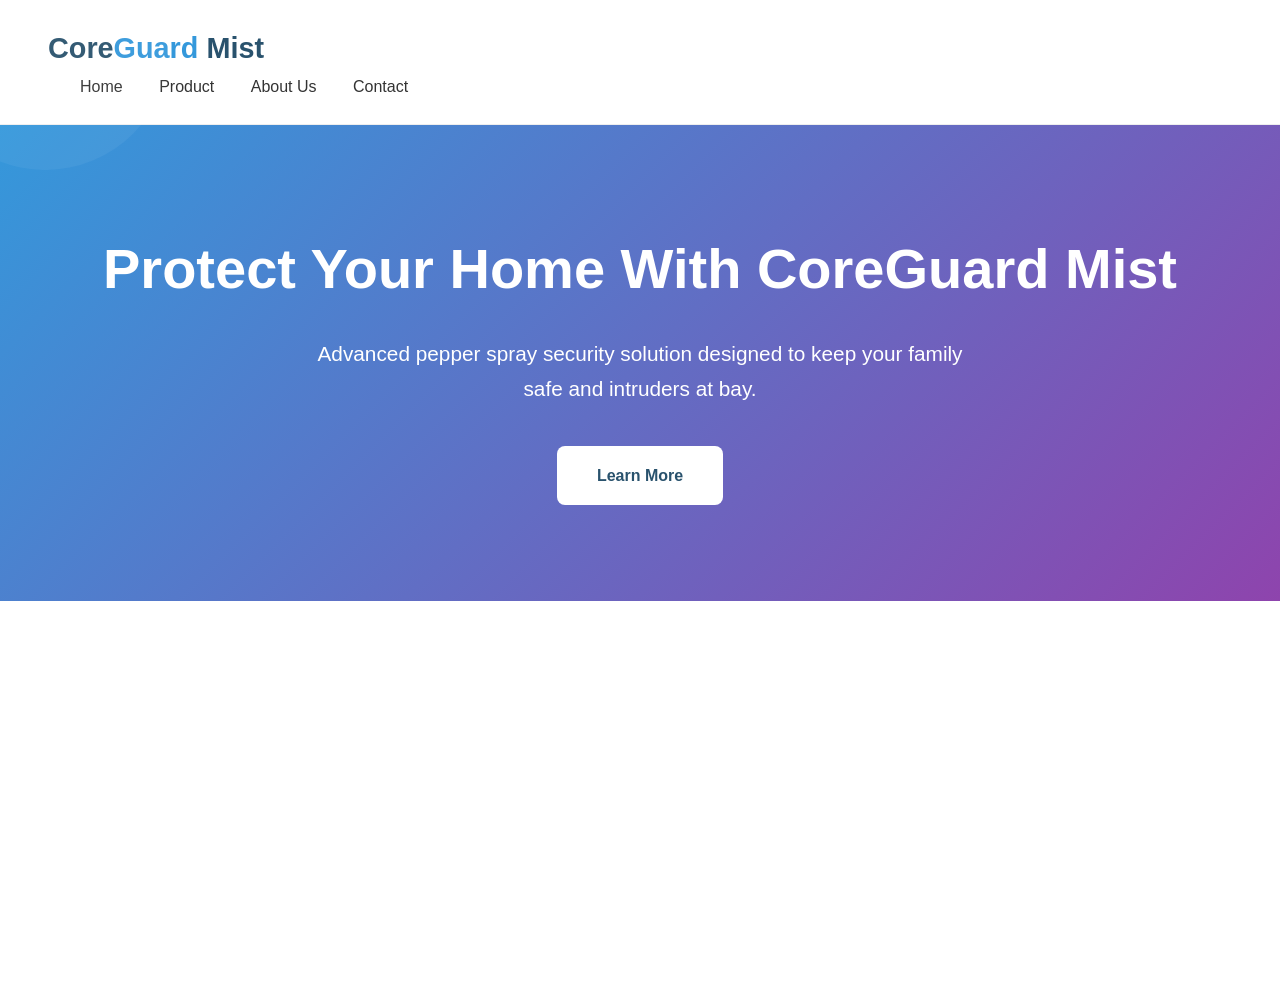
<file: index.html>
<!DOCTYPE html>
<html lang="en">
<head>
    <meta charset="UTF-8">
    <meta name="viewport" content="width=device-width, initial-scale=1.0">
  <link rel="stylesheet" href="https://cdnjs.cloudflare.com/ajax/libs/font-awesome/6.5.1/css/all.min.css">
<link rel="stylesheet" href="css/style.css">
    <title>Core Guard Mist | Home Protection Pepper Spray</title>
    
</head>
<body>
    <header>
        <nav>
            <div class="logo">Core<span>Guard</span> Mist</div>
            <div class="nav-links">
                <a href="home.html">Home</a>
                <a href="product.html">Product</a>
                <a href="about.html">About Us</a>
                <a href="contact.html">Contact</a>
            </div>
        </nav>
    </header>
    
    <section class="hero" id="home">
        <h1>Protect Your Home With CoreGuard Mist</h1>
        <p>Advanced pepper spray security solution designed to keep your family safe and intruders at bay.</p>
        <a href="#product" class="btn">Learn More</a>
    </section>
</file>
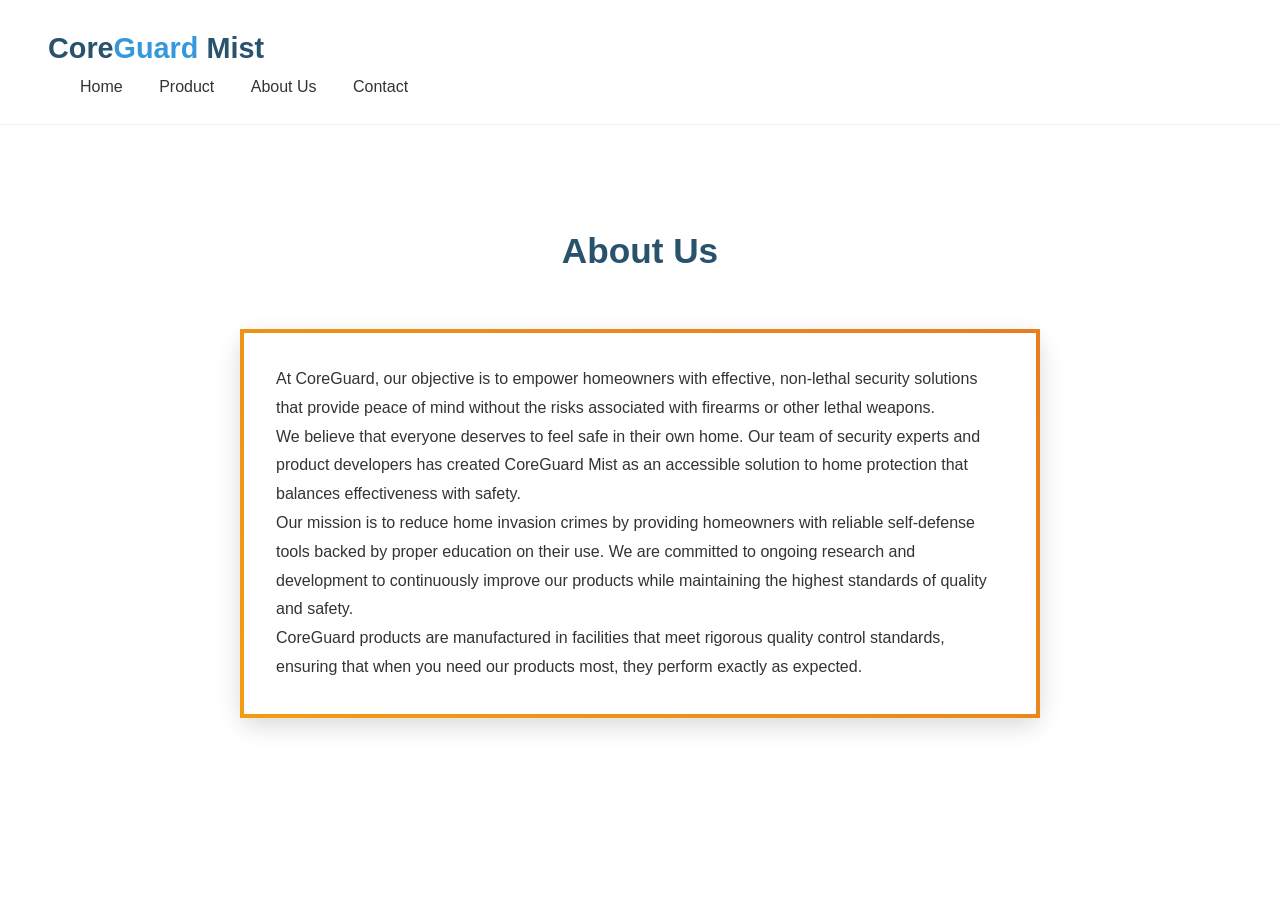
<file: about.html>
<!DOCTYPE html>
<html lang="en">
<head>
    <meta charset="UTF-8">
    <meta name="viewport" content="width=device-width, initial-scale=1.0">
  <link rel="stylesheet" href="https://cdnjs.cloudflare.com/ajax/libs/font-awesome/6.5.1/css/all.min.css">
<link rel="stylesheet" href="css/style.css">
    <title>Core Guard Mist | Home Protection Pepper Spray</title>
    
</head>
<body>
    <header>
        <nav>
            <div class="logo">Core<span>Guard</span> Mist</div>
            <div class="nav-links">
                <a href="home.html">Home</a>
                <a href="product.html">Product</a>
                <a href="about.html">About Us</a>
                <a href="contact.html">Contact</a>
            </div>
        </nav>
    </header>

<section id="about">
        <h2 class="section-title">About Us</h2>
        <div class="about">
            <p>At CoreGuard, our objective is to empower homeowners with effective, non-lethal security solutions that provide peace of mind without the risks associated with firearms or other lethal weapons.</p>
            
            <p>We believe that everyone deserves to feel safe in their own home. Our team of security experts and product developers has created CoreGuard Mist as an accessible solution to home protection that balances effectiveness with safety.</p>
            
            <p>Our mission is to reduce home invasion crimes by providing homeowners with reliable self-defense tools backed by proper education on their use. We are committed to ongoing research and development to continuously improve our products while maintaining the highest standards of quality and safety.</p>
            
            <p>CoreGuard products are manufactured in facilities that meet rigorous quality control standards, ensuring that when you need our products most, they perform exactly as expected.</p>
        </div>
    </section>
</html>
</file>
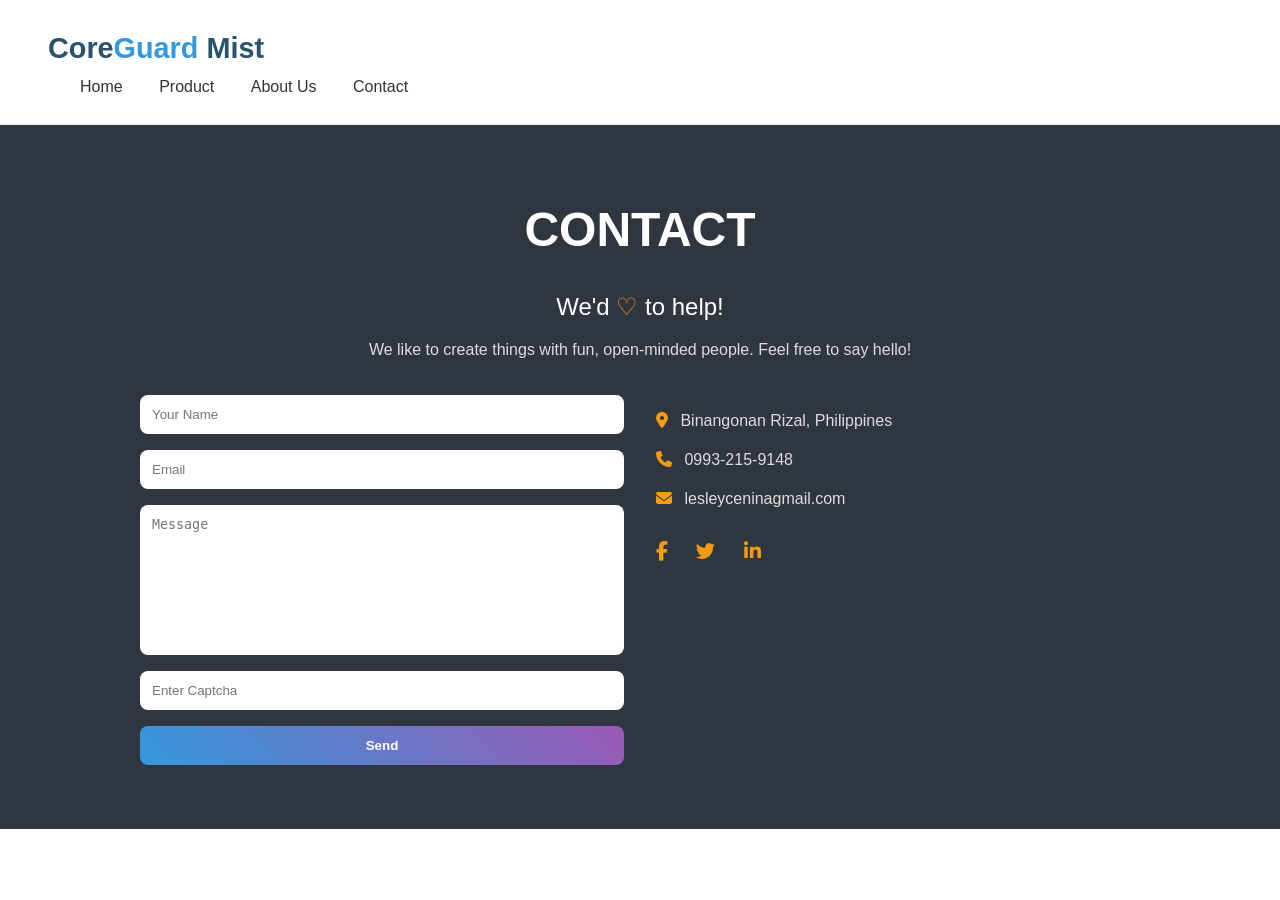
<file: contact.html>
<!DOCTYPE html>
<html lang="en">
<head>
    <meta charset="UTF-8">
    <meta name="viewport" content="width=device-width, initial-scale=1.0">
  <link rel="stylesheet" href="https://cdnjs.cloudflare.com/ajax/libs/font-awesome/6.5.1/css/all.min.css">
<link rel="stylesheet" href="css/style.css">
    <title>Core Guard Mist | Home Protection Pepper Spray</title>
    
</head>
<body>
    <header>
        <nav>
            <div class="logo">Core<span>Guard</span> Mist</div>
            <div class="nav-links">
                <a href="home.html">Home</a>
                <a href="product.html">Product</a>
                <a href="about.html">About Us</a>
                <a href="contact.html">Contact</a>
            </div>
        </nav>
    </header>
<section id="contact">
  <div class="contact-container">
    <h2 class="contact-title">CONTACT</h2>
    <p class="contact-subtitle">We'd <span>♡</span> to help!</p>
    <p class="contact-text">We like to create things with fun, open-minded people. Feel free to say hello!</p>

    <div class="contact-grid">
      <form class="contact-form">
        <input type="text" placeholder="Your Name" required>
        <input type="email" placeholder="Email" required>
        <textarea placeholder="Message" required></textarea>
        <input type="text" placeholder="Enter Captcha">
        <button type="submit">Send</button>
      </form>

      <div class="contact-info">
        <p><i class="fa-solid fa-location-dot"></i> Binangonan Rizal, Philippines</p>
        <p><i class="fa-solid fa-phone"></i> 0993-215-9148</p>
        <p><i class="fa-solid fa-envelope"></i> lesleyceninagmail.com</p>

        <div class="social-icons">
          <a href="#"><i class="fab fa-facebook-f"></i></a>
          <a href="#"><i class="fab fa-twitter"></i></a>
          <a href="#"><i class="fab fa-linkedin-in"></i></a>
        </div>
      </div>
    </div>
  </div>
</section>
</html>
</file>
<file: css/style.css>
/* Global Reset */
* {
  margin: 0;
  padding: 0;
  box-sizing: border-box;
}

body {
  font-family: 'Poppins', sans-serif;
  line-height: 1.7;
  color: #333;
}

/* Navigation */
header {
  background: #fff;
  padding: 1.5rem 3rem;
  display: flex;
  justify-content: space-between;
  align-items: center;
  border-bottom: 1px solid #eee;
}

.logo {
  font-size: 1.8rem;
  font-weight: 700;
  color: #29526d;
}

.logo span {
  color: #3498db;
}

.nav-links a {
  margin-left: 2rem;
  text-decoration: none;
  color: #333;
  font-weight: 500;
}

.nav-links a:hover {
  color: #3498db;
}

/* Hero Section */
.hero {
  background: linear-gradient(135deg, #3498db, #8e44ad);
  color: #fff;
  padding: 6rem 2rem;
  text-align: center;
}

.hero::before, .hero::after {
  content: "";
  position: absolute;
  border-radius: 50%;
  background: rgba(255, 255, 255, 0.05);
}

.hero::before {
  width: 250px;
  height: 250px;
  top: -80px;
  left: -80px;
}

.hero::after {
  width: 350px;
  height: 350px;
  bottom: -100px;
  right: -100px;
}

.hero h1 {
  font-size: 3.5rem;
  font-weight: 800;
  margin-bottom: 1.2rem;
}

.hero p {
  font-size: 1.3rem;
  max-width: 680px;
  margin: 0 auto 2.5rem;
}

.btn {
  display: inline-block;
  padding: 1rem 2.5rem;
  background: #fff;
  color: #29526d;
  font-weight: 600;
  border-radius: 8px;
  text-decoration: none;
  transition: all 0.3s ease;
}

.btn:hover {
  background: #f4f6f9;
  transform: translateY(-2px);
}

/* Sections */
section {
  padding: 6rem 2rem;
}

.section-title {
  text-align: center;
  font-size: 2.2rem;
  font-weight: 700;
  margin-bottom: 3rem;
  color: #29526d;
}

/* Product Section */
#product .product {
  border: 4px solid;
  border-image-slice: 1;
  border-image-source: linear-gradient(45deg, #2ecc71, #1abc9c);
  padding: 2rem;
  border-radius: 16px;
  background-color: #fff;
  box-shadow: 0 8px 24px rgba(0, 0, 0, 0.15);
  margin-bottom: 2rem;
}
.product {
  display: flex;
  flex-wrap: wrap;
  align-items: center;
  justify-content: center;
  gap: 3rem;
  max-width: 1200px;
  margin: 0 auto;
}


.product-image img {
  max-width: 100%;
  border-radius: 12px;
}

.product-details {
  max-width: 600px;
}

.product-details h2 {
  color: #29526d;
  margin-bottom: 1rem;
}

.product-details p, .product-details ul, .warning {
  margin-bottom: 1rem;
}

.product-details ul {
  padding-left: 1.5rem;
}

.product-details li {
  margin-bottom: 0.5rem;
}

.warning {
  background: #ffe9e9;
  padding: 1rem;
  border-left: 5px solid #ff5c5c;
  border-radius: 6px;
  font-size: 0.95rem;
}

/* Features Section */
.features {
  display: flex;
  flex-wrap: wrap;
  justify-content: center;
  gap: 2rem;
  max-width: 1200px;
  margin: 0 auto;
}

.feature-card {
  background: #fff;
  padding: 2rem;
  border-radius: 12px;
  box-shadow: 0 8px 20px rgba(0, 0, 0, 0.08);
  flex: 1 1 250px;
  position: relative;
  text-align: center;
  transition: all 0.3s ease;
}

.feature-card::before {
  content: "";
  position: absolute;
  top: 0;
  left: 0;
  height: 8px;
  width: 100%;
  border-top-left-radius: 12px;
  border-top-right-radius: 12px;
  background: #3498db;
}

.feature-card:nth-child(1)::before {
  background: #f39c12;
}

.feature-card:nth-child(2)::before {
  background: #27ae60;
}

.feature-card:nth-child(3)::before {
  background: #2c3e50;
}

.feature-icon {
  font-size: 3rem;
  margin-bottom: 1rem;
  color: #333;
}

.feature-card h3 {
  color: #29526d;
  margin-bottom: 0.8rem;
}

.feature-card p {
  font-size: 0.95rem;
  line-height: 1.6;
  color: #666;
}

.feature-icon {
  font-size: 2.5rem;
  margin: 0 auto 1rem;
  background: #f4f6f9;
  border-radius: 50%;
  width: 60px;
  height: 60px;
  line-height: 60px;
  display: flex;
  justify-content: center;
  align-items: center;
  color: #29526d;
}

/* About Section */
#about .about {
  border: 4px solid;
  border-image-slice: 1;
  border-image-source: linear-gradient(45deg, #f39c12, #e67e22);
  padding: 2rem;
  border-radius: 16px;
  background-color: #fff;
  box-shadow: 0 8px 24px rgba(0, 0, 0, 0.15);
  margin-bottom: 2rem;
}
.about {
  max-width: 800px;
  margin: 0 auto;
  line-height: 1.8; 
}

/* Contact Section */

#contact {
  background-color: #2f3640;
  color: #fff;
  padding: 4rem 2rem;
}

.contact-container {
  max-width: 1000px;
  margin: 0 auto;
  text-align: center;
}

.contact-title {
  font-size: 3rem;
  margin-bottom: 1rem;
}

.contact-subtitle {
  font-size: 1.5rem;
  margin-bottom: 0.5rem;
}

.contact-subtitle span {
  color: #f39c12;
}

.contact-text {
  font-size: 1rem;
  margin-bottom: 2rem;
  color: #ddd;
}

.contact-grid {
  display: flex;
  flex-wrap: wrap;
  gap: 2rem;
  justify-content: center;
  align-items: flex-start;
}

.contact-form {
  flex: 1;
  min-width: 280px;
  display: flex;
  flex-direction: column;
  gap: 1rem;
}

.contact-form input,
.contact-form textarea {
  padding: 0.75rem;
  border: none;
  border-radius: 8px;
  background: #fff;
  color: #333;
  width: 100%;
}

.contact-form textarea {
  height: 150px;
  resize: none;
}

.contact-form button {
  padding: 0.75rem;
  background: linear-gradient(45deg, #3498db, #9b59b6);
  border: none;
  color: #fff;
  font-weight: bold;
  border-radius: 8px;
  cursor: pointer;
}

.contact-info {
  flex: 1;
  min-width: 260px;
  text-align: left;
}

.contact-info p {
  margin: 0.75rem 0;
  font-size: 1rem;
  color: #ddd;
}

.contact-info i {
  margin-right: 0.5rem;
  color: #f39c12;
}

.social-icons {
  margin-top: 1.5rem;
}

.social-icons a {
  color: #fff;
  margin-right: 1rem;
  font-size: 1.2rem;
  transition: 0.3s;
}

.social-icons a:hover {
  color: #f39c12;
}
</file>
